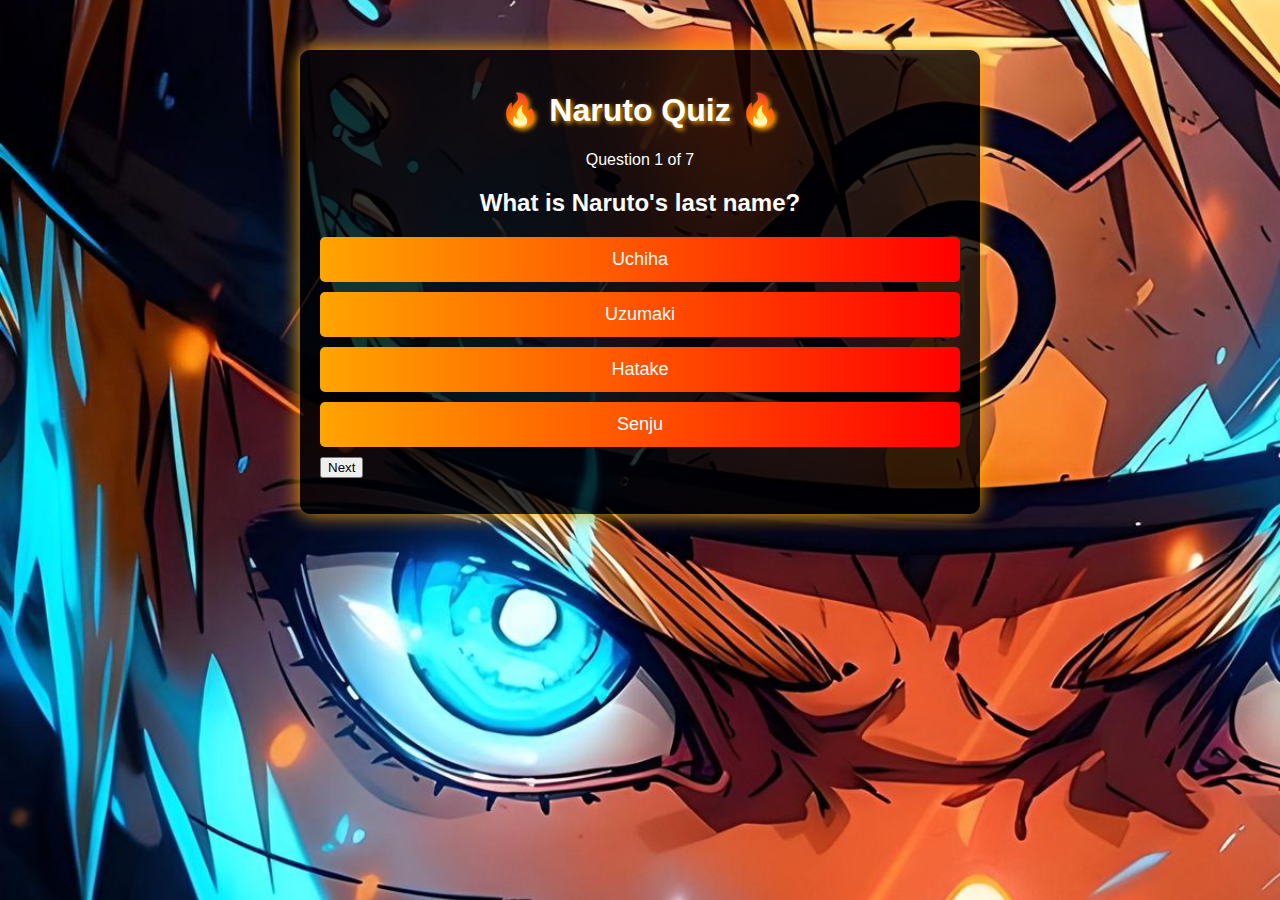
<file: index.html>
<DOCTYPE html>
<html lang="en">
<head>
    <meta charset="UTF-8">
    <meta name="viewport" content="width=device-width, initial-scale=1.0">
    <title>Naruto Quiz</title>
    <link rel="stylesheet" href="styles.css">
</head>
<body>
    <audio id="bg-music" loop autoplay>
        <source src="naruto-the-raising-fighting-spirit-extended-audiotrimmer_7wvXRts.mp3" type="audio/mp3">
    </audio>

    <div class="quiz-container">
        <h1>🔥 Naruto Quiz 🔥</h1>
        <p id="progress-text"></p>
        <h2 id="question-text">Loading question...</h2>
        <div id="answer-buttons"></div>
        <button id="next-btn">Next</button>
        <button id="restart-btn">Restart Quiz</button>
        <p id="score-text"></p>
    </div>

    <audio id="correct-sound">
        <source src="audio/soundscrate_Shuriken_Throw_With_Tail (1).mp3" type="audio/mp3">
    </audio>
    <audio id="wrong-sound">
        <source src="audio/soundscrate_Shuriken_Throw_Rise_Doppler.mp3" type="audio/mp3">
    </audio>

    <script src="script.js"></script>
</body>
</html>
</file>
<file: styles.css>
body {
    font-family: 'Oswald', sans-serif;
    text-align: center;
    background-image: url('image/5d8c2902bd69aa1f1975bcbdca5ff83b.jpg');
    background-size: cover;
    background-position: center;
    color: white;
    margin: 0;
    padding: 0;
}

.quiz-container {
    width: 50%;
    margin: auto;
    padding: 20px;
    background: rgba(0, 0, 0, 0.8);
    box-shadow: 0 0 20px orange;
    border-radius: 10px;
    margin-top: 50px;
    color: white;
    animation: fadeIn 1s ease-in-out;
}

@keyframes fadeIn {
    from { opacity: 0; transform: scale(0.8); }
    to { opacity: 1; transform: scale(1); }
}

h1 {
    font-size: 32px;
    text-shadow: 2px 2px 5px orange;
    animation: glow 1.5s infinite alternate;
}

@keyframes glow {
    from { text-shadow: 2px 2px 10px orange; }
    to { text-shadow: 2px 2px 20px red; }
}

#answer-buttons button {
    display: block;
    width: 100%;
    margin: 10px 0;
    padding: 12px;
    font-size: 18px;
    border: none;
    background: linear-gradient(90deg, orange, red);
    color: white;
    cursor: pointer;
    transition: 0.3s, transform 0.2s;
    border-radius: 5px;
}

#answer-buttons button:hover {
    background: linear-gradient(90deg, red, orange);
    transform: scale(1.05);
}

#restart-btn {
    background: red;
    display: none;
}

#restart-btn:hover {
    background: darkred;
}
</file>
